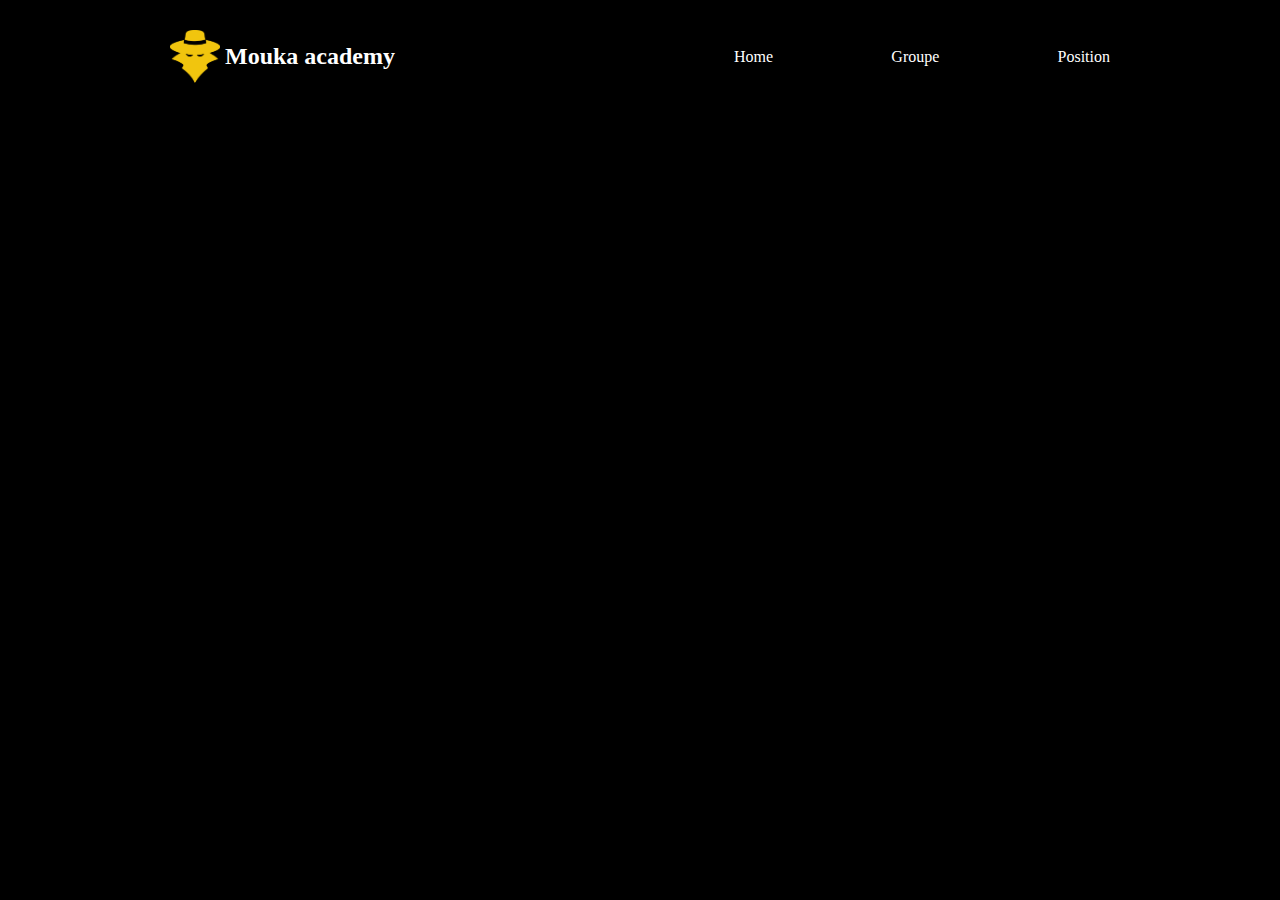
<file: moukaAcdemyWeb/test/index.html>
<!DOCTYPE html>
<html lang="en">
<head>
    <meta charset="UTF-8">
    <meta name="viewport" content="width=device-width, initial-scale=1.0">
    <link rel="stylesheet" href="index.css">
    <title>Mouka acdemy</title>
</head>
<body>
    <div class="sec1">
        <header>
            <div class="logo">
                <img src="./images/logooooo.png" alt="logo-nav" class="logo-nav">
                <h2 class="titer">Mouka <span class="span-logo">academy</span></h2>
            </div>
            <nav>
                <a href="#" class="item-nav">Home</a>
                <a href="#" class="item-nav">Groupe</a>
                <a href="#" class="item-nav">Position</a>
            </nav>
        </header>
    </div>
</body>
</html>
</file>
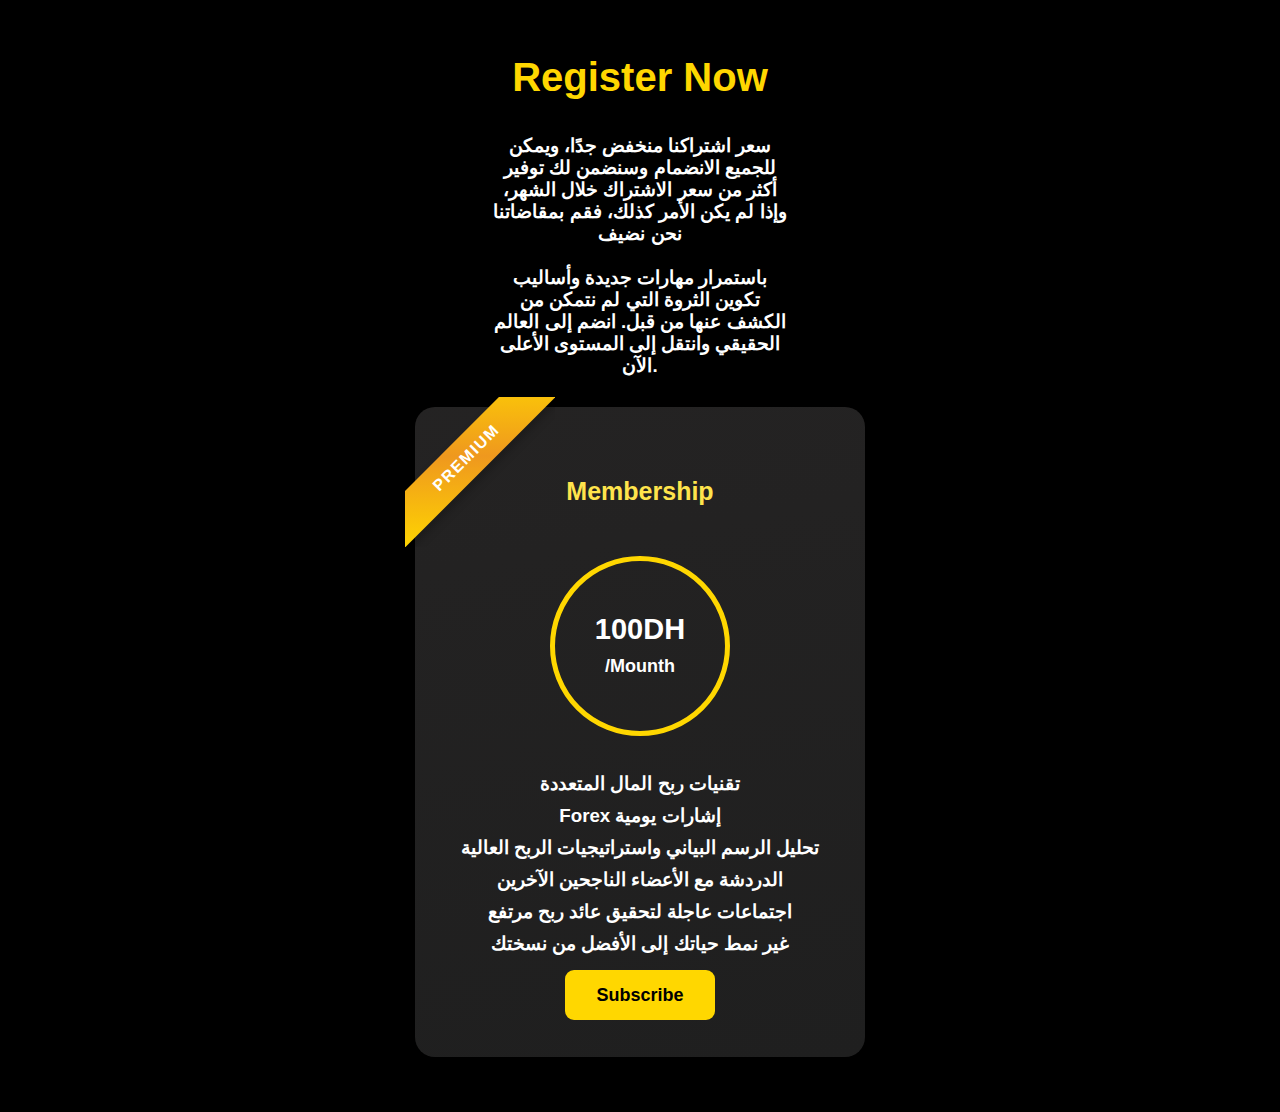
<file: moukaAcdemyWeb/precing.html>
<!DOCTYPE html>
<html lang="en">
<head>
    <meta charset="UTF-8">
    <meta name="viewport" content="width=device-width, initial-scale=1.0">
    <link rel="stylesheet" href="pricingStyle.css">
    <title>Document</title>
</head>
<body>
    <?php include "nav.php" ?>
<div class="sec1">
    <div class="title">
        <div class="t_data">
            <h1>Register Now</h1>
            <h3>
                سعر اشتراكنا منخفض جدًا، ويمكن للجميع الانضمام وسنضمن لك توفير أكثر من سعر الاشتراك خلال الشهر، وإذا لم يكن الأمر كذلك، فقم بمقاضاتنا
                نحن نضيف <br><br> باستمرار مهارات جديدة وأساليب تكوين الثروة التي لم نتمكن من الكشف عنها من قبل. انضم إلى العالم الحقيقي وانتقل إلى المستوى الأعلى الآن.
            </h3>
        </div>
    </div>
    <div class="container">
        <div class="card_box">
            <div class="t_card">
                <h3>Membership</h3>
                <div class="price">
                    <h5>100DH <br><small>/Mounth</small></h5>
                </div>
            </div>
            <div class="data_card">
                <h3>
                    <br>تقنيات ​ربح المال المتعددة
                    <br>Forex إشارات يومية
                    <br>تحليل الرسم البياني واستراتيجيات الربح العالية
                    <br>الدردشة مع الأعضاء الناجحين الآخرين
                    <br>اجتماعات عاجلة لتحقيق عائد ربح مرتفع
                    <br>غير نمط حياتك إلى الأفضل من نسختك
                </h3>
            </div>
            <div class="btn_login">
                <button class="btn_log">Subscribe</button>
            </div>
            <span></span>
            
        </div>
    </div>
</div>
</body>
</html>
</file>
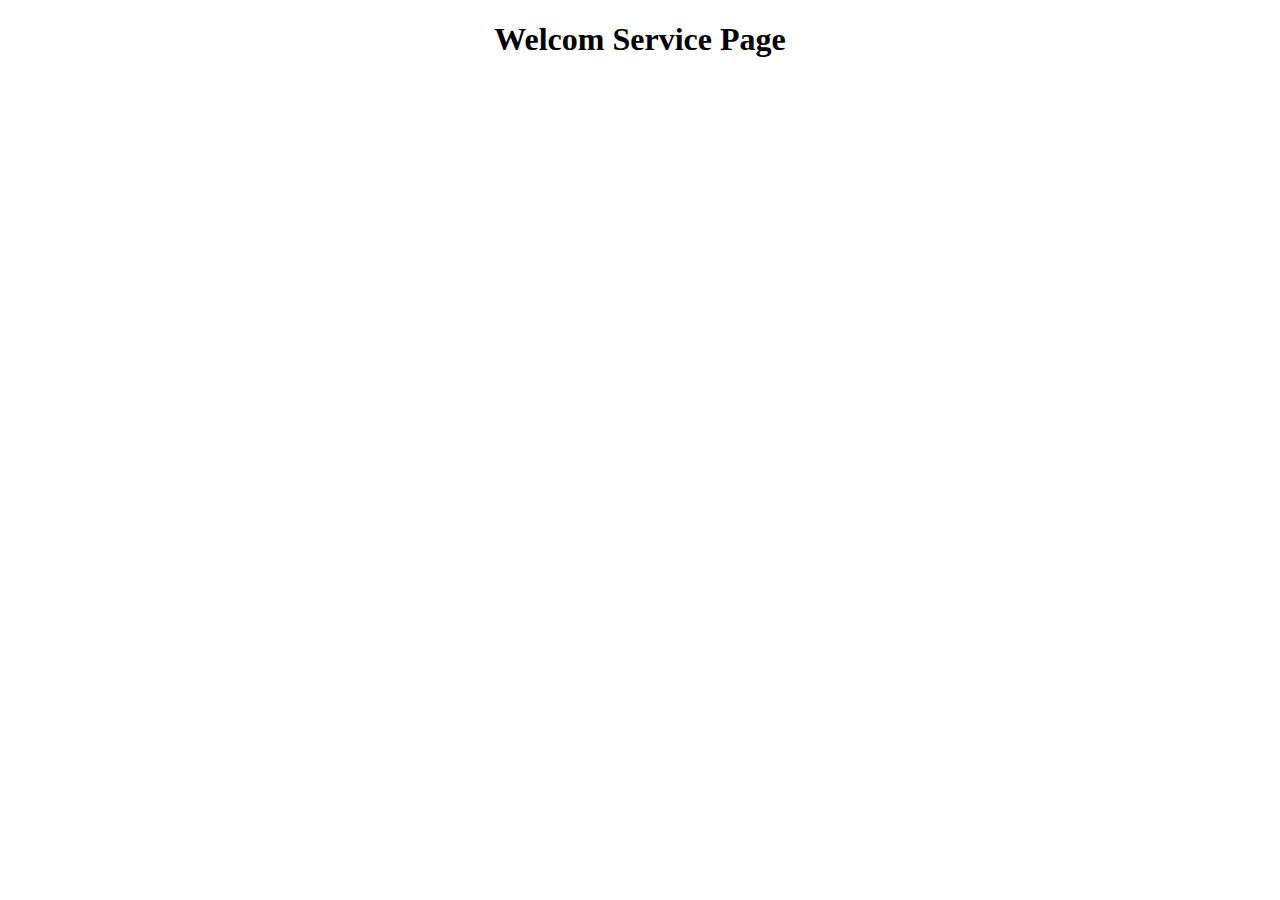
<file: moukaAcdemyWeb/service.html>
<!DOCTYPE html>
<html lang="en">
<head>
    <meta charset="UTF-8">
    <meta name="viewport" content="width=device-width, initial-scale=1.0">
    <title>Document</title>
</head>
<body>
    <center><h1>Welcom Service Page</h1></center>
</body>
</html>
</file>
<file: moukaAcdemyWeb/test/index.css>
*{
    margin: 0;
    padding: 0;
    box-sizing: border-box;
    text-decoration: none;
}
.sec1{
    padding: 0 170px;
    background-color: black;
    height: 100vh;
    width: 100vw;
}
.logo{
    width: 225px;
    display: flex;
    justify-content: space-between;
    align-items: center;
    color: white;
    
}
.logo-nav{
    width: 50px;
}
header{
    display: flex;
    width: 100%;
    justify-content: space-between;
    align-items: center;
    padding-top: 30px;
    
    
}
nav{
    display: flex;
    width: 40%;
    justify-content: space-between;
}
nav a{
    color: white;
}
</file>
<file: moukaAcdemyWeb/pricingStyle.css>
*{
    margin: 0;
    padding: 0;
    box-sizing: border-box;
}
body{
    font-family: "Poppins", sans-serif;
}
.sec1{
    padding:55px  ;
    background-color: black;
    height: fit-content;
    color: white;
    width: 100%;
}
.title{
    width: 100%;
    
    display: flex;
    flex-direction: column;
    align-items: center;
    
    text-align: center;
    
}
.t_data{
    display: flex;
    flex-direction: column;
    gap: 35px;
    width: 300px;
}
.title h1{
    font-size: 40px;
    color: gold;
}

/*card */
.container {
    margin-top: 30px;
    display: flex;
    align-items: center;
    justify-content: center;
    
  }
  
  .card_box {
    width: 450px;
    height: 650px;
    border-radius: 20px;
    background: linear-gradient(170deg, rgba(58, 56, 56, 0.623) 0%, rgb(31, 31, 31) 100%);
    position: relative;
    box-shadow: 0 25px 50px rgba(0,0,0,0.55);
    cursor: pointer;
    transition: all .3s;
  }
  
  .card_box:hover {
    transform: scale(1.01);
  }
  
  .card_box span {
    position: absolute;
    overflow: hidden;
    width: 150px;
    height: 150px;
    top: -10px;
    left: -10px;
    display: flex;
    align-items: center;
    justify-content: center;
  }
  
  .card_box span::before {
    content: 'Premium';
    position: absolute;
    width: 150%;
    height: 40px;
    background-image: linear-gradient(45deg, gold 0%, #ef981e  51%, gold  100%);
    transform: rotate(-45deg) translateY(-20px);
    display: flex;
    align-items: center;
    justify-content: center;
    color: #fff;
    font-weight: 600;
    letter-spacing: 0.1em;
    text-transform: uppercase;
    box-shadow: 0 5px 10px rgba(0,0,0,0.23);
  }
  
  .card_box span::after {
    content: '';
    position: absolute;
    width: 10px;
    bottom: 0;
    left: 0;
    height: 10px;
    z-index: -1;
    box-shadow: 140px -140px #cc3f47;
    background-image: linear-gradient(45deg, #FF512F 0%, #F09819  51%, #FF512F  100%);
  }
  .t_card{
    padding-top:70px ;
    text-align: center;
    display: flex;
    flex-direction: column;
    align-items: center;
  }
  .t_card h3{
    font-size: 25px;
    color: rgb(255, 228, 76);
  }
  .price{
    margin-top: 50px;
    width: 180px;
    display: flex;
    align-items: center;
    flex-direction: column;
    justify-content: center;
    height: 180px;
    border: solid gold 5px;
    border-radius:50% ;
  }
  .price h5{
    font-size:29px ;
  }
  small{
    font-size: 18px;
    
  }
.data_card{
  line-height: 32px;
  text-align: center;
}
.btn_login{
  padding: 10px 0;
  text-align: center;
}
.btn_log{
  width: 150px;
  height: 50px;
  border:none ;
  text-align: center;
  background-color: gold;
  border-radius: 9px;
  color: black;
  font-weight: 700;
  font-size: 18px;
  transition: .3s all;
  
}
.btn_log:hover{
  border: solid 2px gold;
  background-color: transparent;
  color: white;
}

@media screen and (min-width: 767px) and (max-width: 900px){
    .t_data{
      width:500px;
    }
}
</file>
